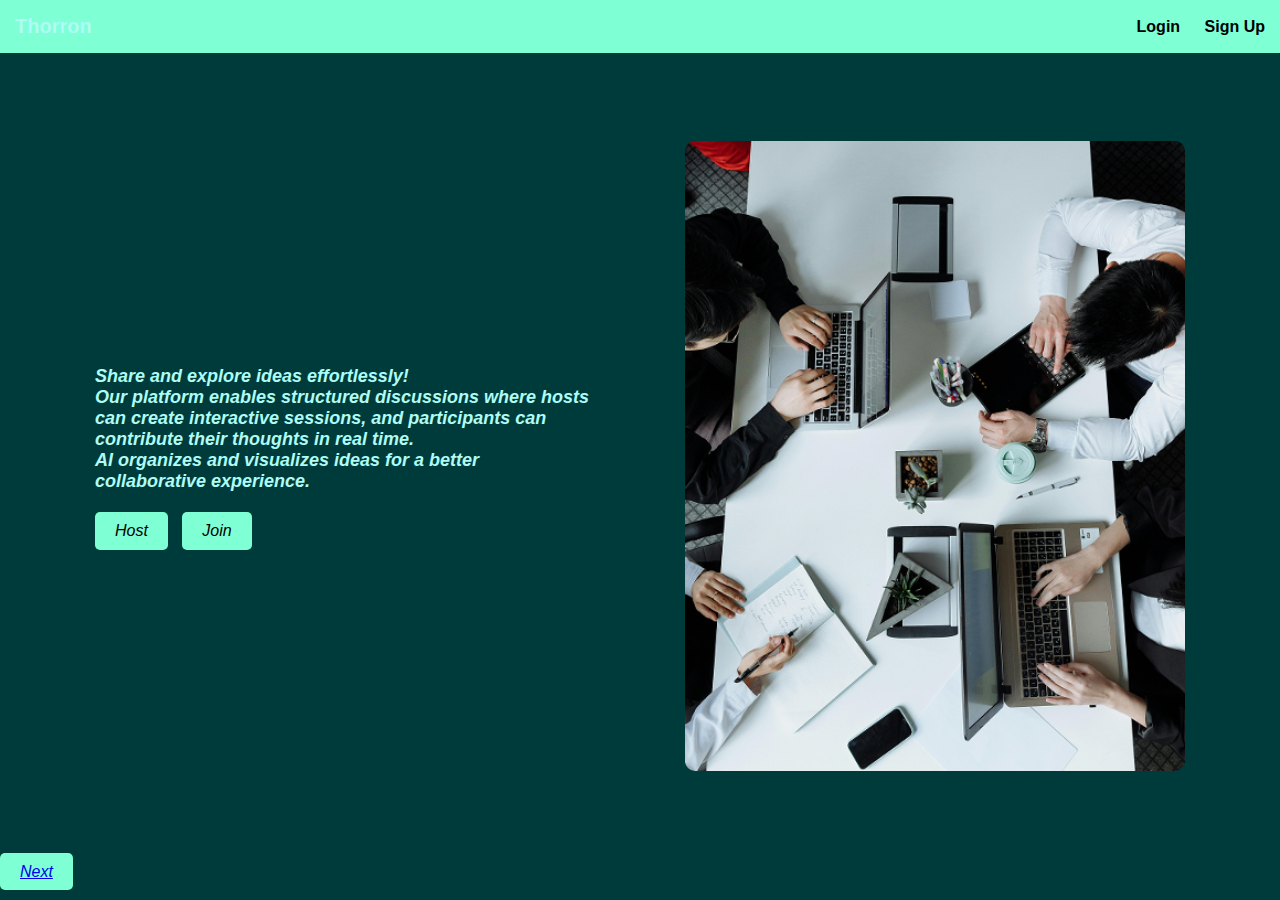
<file: index.html>
<!DOCTYPE html>
<html lang="en">

<head>
    <meta charset="UTF-8">
    <meta name="viewport" content="width=device-width, initial-scale=1.0">
    <link rel="stylesheet" href="style/global.css">
    <title>Thorron</title>

</head>

<body>
    <div class="navbar">
        <div class="logo">Thorron</div>
        <div class="nav-links">
            <a href="#">Login</a>
            <a href="#">Sign Up</a>
        </div>
    </div>
    <div class="container">
        <div class="text-content">
            <h2>Share and explore ideas effortlessly!<br> Our platform enables structured discussions where hosts can create interactive sessions, and participants can contribute their thoughts in real time.<br> AI organizes and visualizes ideas for a better
                collaborative experience.
            </h2>
            <div class="buttons">
                <button>Host</button>
                <button>Join</button>
            </div>
        </div>
        <div class="image-container">
            <img src="statics/main.png" alt="Collaboration Image">
        </div>
    </div>


    <a href="/views/form.html" class="next-prev">Next</a>
</body>

</html>
</file>
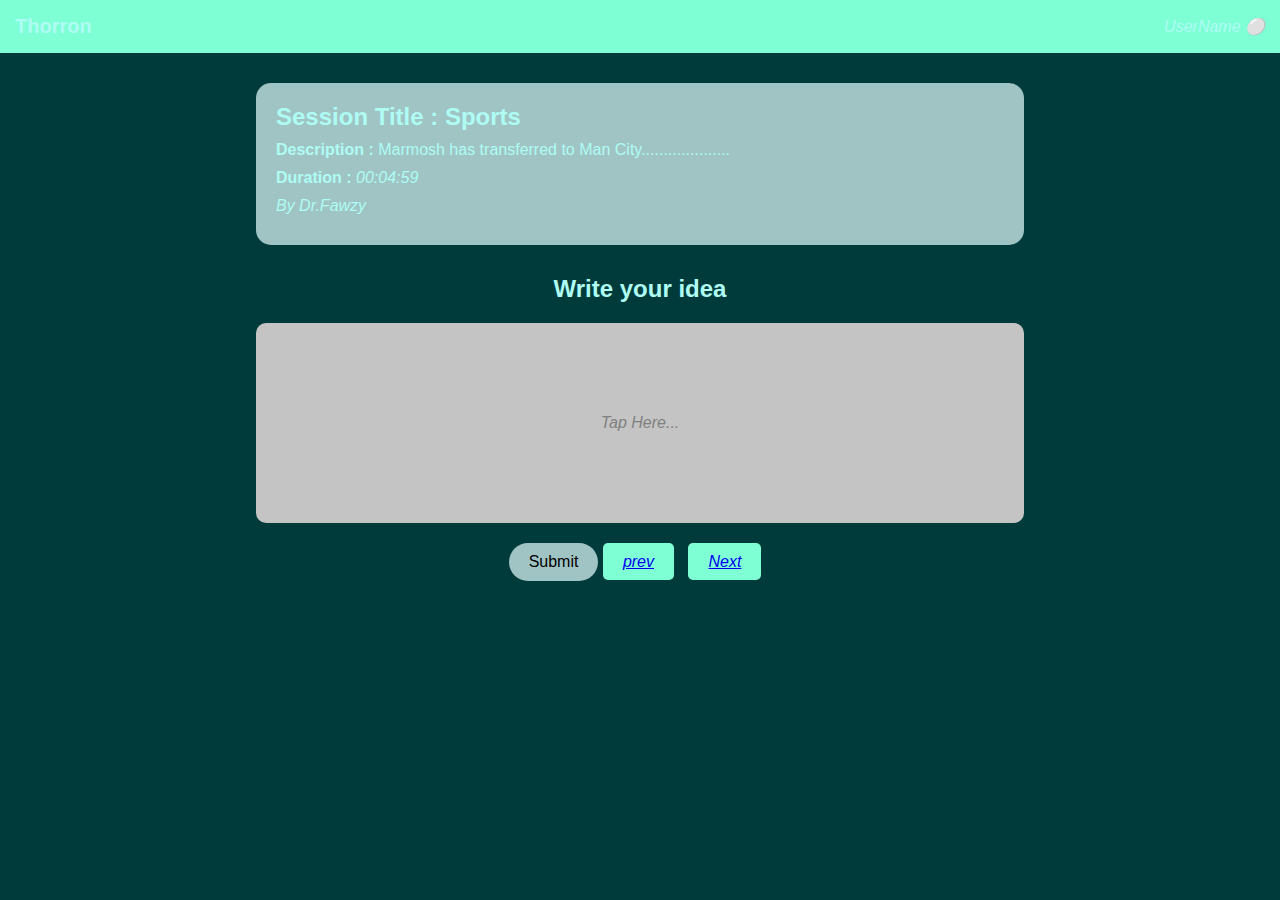
<file: views/form.html>
<!DOCTYPE html>
<html lang="en">

<head>
    <meta charset="UTF-8">
    <meta name="viewport" content="width=device-width, initial-scale=1.0">
    <title>Thorron Session</title>
    <link rel="stylesheet" href="../style/form.css">
</head>

<body>
    <div class="navbar">
        <div class="logo">Thorron</div>
        <div class="user">UserName ⚪</div>
    </div>
    <div class="session-box">
        <h2><strong>Session Title :</strong> Sports</h2>
        <p><strong>Description :</strong> Marmosh has transferred to Man City....................</p>
        <p><strong>Duration :</strong> <em>00:04:59</em></p>
        <p><em>By Dr.Fawzy</em></p>
    </div>
    <h2>Write your idea</h2>
    <div class="idea-box">Tap Here...</div>
    <button class="submit-btn">Submit</button>


    <a href="../index.html" class="next-prev">prev</a>
    <a href="/views/session.html" class="next-prev">Next</a>
</body>

</html>
</file>
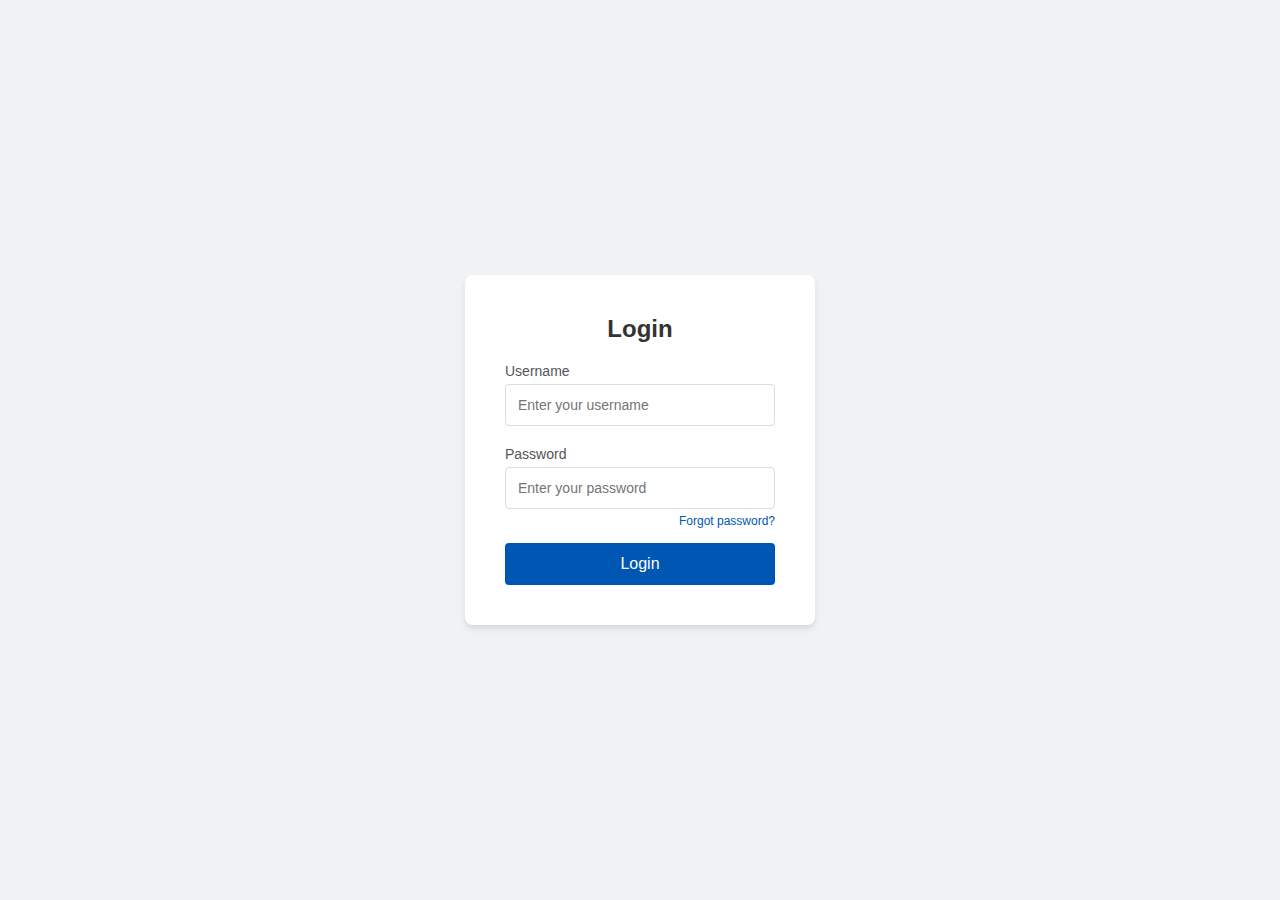
<file: views/login.html>
<!DOCTYPE html>
<html lang="en">

<head>
    <meta charset="UTF-8">
    <meta name="viewport" content="width=device-width, initial-scale=1.0">
    <link rel="stylesheet" href="../style/login.css">
    <title>Login</title>
</head>

<body>

    <div class="login-container">
        <h2>Login</h2>
        <form action="/login" method="post">
            <label for="username">Username</label>
            <input type="text" id="username" name="username" placeholder="Enter your username" required>

            <label for="password">Password</label>
            <input type="password" id="password" name="password" placeholder="Enter your password" required>

            <div class="forgot-password">
                <a href="#">Forgot password?</a>
            </div>

            <button type="submit">Login</button>
        </form>
    </div>

</body>

</html>
</file>
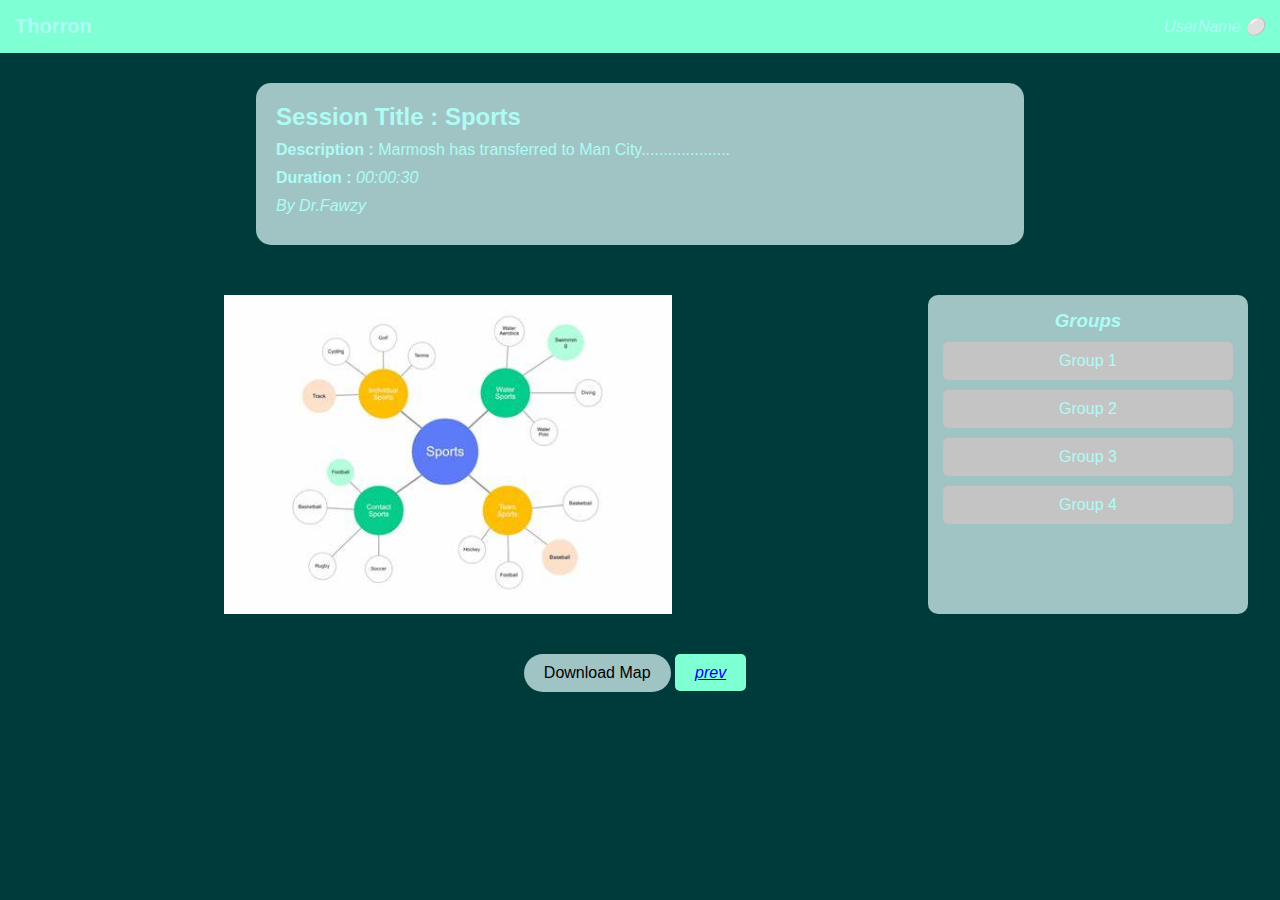
<file: views/session.html>
<!DOCTYPE html>
<html lang="en">

<head>
    <meta charset="UTF-8">
    <meta name="viewport" content="width=device-width, initial-scale=1.0">
    <title>Thorron Session</title>
    <link rel="stylesheet" href="../style/session.css">
</head>

<body>
    <div class="navbar">
        <div class="logo">Thorron</div>
        <div class="user">UserName ⚪</div>
    </div>
    <div class="session-box">
        <h2><strong>Session Title :</strong> Sports</h2>
        <p><strong>Description :</strong> Marmosh has transferred to Man City....................</p>
        <p><strong>Duration :</strong> <em>00:00:30</em></p>
        <p><em>By Dr.Fawzy</em></p>
    </div>
    <div class="groups">
        <div class="image-container">
            <img class="mind-map" src="../statics/OIP.jpeg" alt="Mind Map">
        </div>
        <div class="groups-container">
            <h3>Groups</h3>
            <div class="group-box">Group 1</div>
            <div class="group-box">Group 2</div>
            <div class="group-box">Group 3</div>
            <div class="group-box">Group 4</div>
        </div>
    </div>
    <button class="download-btn">Download Map</button>

    <a href="/views/form.html" class="next-prev">prev</a>
</body>

</html>
</file>
<file: style/global.css>
* {
    margin: 0;
    padding: 0;
    box-sizing: border-box;
    font-family: Arial, sans-serif;
}

body {
    background-color: #003b3b;
    color: #aefcf4;
}

.navbar {
    background-color: #7fffd4;
    padding: 15px;
    display: flex;
    justify-content: space-between;
    align-items: center;
}

.navbar .logo {
    font-size: 20px;
    font-weight: bold;
}

.navbar .nav-links a {
    margin-left: 20px;
    text-decoration: none;
    color: black;
    font-weight: bold;
    border-radius: 5px;
}

.container {
    display: flex;
    align-items: center;
    justify-content: space-around;
    height: 90vh;
    padding: 50px;
}

.text-content {
    max-width: 500px;
}

.text-content h2 {
    font-style: italic;
    font-size: 18px;
}

.buttons {
    margin-top: 20px;
}

.buttons button {
    background-color: #7fffd4;
    border: none;
    padding: 10px 20px;
    font-size: 16px;
    margin-right: 10px;
    font-style: italic;
    cursor: pointer;
    border-radius: 5px;
}

.image-container img {
    width: 500px;
    border-radius: 10px;
}

.next-prev {
    background-color: #7fffd4;
    border: none;
    padding: 10px 20px;
    font-size: 16px;
    margin-right: 10px;
    font-style: italic;
    cursor: pointer;
    border-radius: 5px;
}
</file>
<file: style/form.css>
* {
    margin: 0;
    padding: 0;
    box-sizing: border-box;
    font-family: Arial, sans-serif;
}

body {
    background-color: #003b3b;
    color: #aefcf4;
    text-align: center;
}

.navbar {
    background-color: #7fffd4;
    padding: 15px;
    display: flex;
    justify-content: space-between;
    align-items: center;
}

.navbar .logo {
    font-size: 20px;
    font-weight: bold;
}

.navbar .user {
    font-style: italic;
}

.session-box {
    background-color: #a0c4c4;
    padding: 20px;
    margin: 30px auto;
    width: 60%;
    border-radius: 15px;
    text-align: left;
}

.session-box h2,
.session-box p {
    margin-bottom: 10px;
}

.idea-box {
    background-color: #c4c4c4;
    width: 60%;
    height: 200px;
    margin: 20px auto;
    border-radius: 10px;
    display: flex;
    justify-content: center;
    align-items: center;
    font-style: italic;
    color: gray;
}

.submit-btn {
    background-color: #a0c4c4;
    border: none;
    padding: 10px 20px;
    font-size: 16px;
    border-radius: 20px;
    cursor: pointer;
}

.next-prev {
    background-color: #7fffd4;
    border: none;
    padding: 10px 20px;
    font-size: 16px;
    margin-right: 10px;
    font-style: italic;
    cursor: pointer;
    border-radius: 5px;
}
</file>
<file: style/login.css>
* {
    margin: 0;
    padding: 0;
    box-sizing: border-box;
}


/* Body styling */

body {
    font-family: 'Helvetica Neue', Helvetica, Arial, sans-serif;
    background: #f0f2f5;
    display: flex;
    justify-content: center;
    align-items: center;
    height: 100vh;
}


/* Container for the login form */

.login-container {
    background: #fff;
    width: 350px;
    padding: 40px;
    border-radius: 8px;
    box-shadow: 0 4px 6px rgba(0, 0, 0, 0.1);
}

.login-container h2 {
    text-align: center;
    margin-bottom: 20px;
    color: #333;
}


/* Form layout */

.login-container form {
    display: flex;
    flex-direction: column;
}

.login-container form label {
    margin-bottom: 5px;
    color: #555;
    font-size: 14px;
}

.login-container form input[type="text"],
.login-container form input[type="password"] {
    padding: 12px;
    margin-bottom: 20px;
    border: 1px solid #ddd;
    border-radius: 4px;
    font-size: 14px;
    transition: border-color 0.3s ease;
}

.login-container form input[type="text"]:focus,
.login-container form input[type="password"]:focus {
    border-color: #0056b3;
    outline: none;
}

.login-container form button {
    padding: 12px;
    border: none;
    border-radius: 4px;
    background: #0056b3;
    color: #fff;
    font-size: 16px;
    cursor: pointer;
    transition: background 0.3s ease;
}

.login-container form button:hover {
    background: #004494;
}


/* Forgot password link styling */

.login-container .forgot-password {
    text-align: right;
    font-size: 12px;
    margin-top: -15px;
    margin-bottom: 15px;
}

.login-container .forgot-password a {
    color: #0056b3;
    text-decoration: none;
}

.login-container .forgot-password a:hover {
    text-decoration: underline;
}
</file>
<file: style/session.css>
* {
    margin: 0;
    padding: 0;
    box-sizing: border-box;
    font-family: Arial, sans-serif;
}

body {
    background-color: #003b3b;
    color: #aefcf4;
    text-align: center;
}

.navbar {
    background-color: #7fffd4;
    padding: 15px;
    display: flex;
    justify-content: space-between;
    align-items: center;
}

.navbar .logo {
    font-size: 20px;
    font-weight: bold;
}

.navbar .user {
    font-style: italic;
}

.session-box {
    background-color: #a0c4c4;
    padding: 20px;
    margin: 30px auto;
    width: 60%;
    border-radius: 15px;
    text-align: left;
}

.session-box h2,
.session-box p {
    margin-bottom: 10px;
}

.mind-map {
    width: 50%;
    margin: 20px auto;
    display: block;
}

.groups-container {
    background-color: #a0c4c4;
    padding: 15px;
    width: 25%;
    border-radius: 10px;
    margin: 20px auto;
}

.groups-container h3 {
    font-style: italic;
    margin-bottom: 10px;
}

.group-box {
    background-color: #c4c4c4;
    padding: 10px;
    border-radius: 5px;
    margin: 10px 0;
}

.download-btn {
    background-color: #a0c4c4;
    border: none;
    padding: 10px 20px;
    font-size: 16px;
    border-radius: 20px;
    cursor: pointer;
    margin-top: 20px;
}

.groups {
    display: flex;
    justify-content: center;
}

.groups .image-container {
    width: 70%;
}

.next-prev {
    background-color: #7fffd4;
    border: none;
    padding: 10px 20px;
    font-size: 16px;
    margin-right: 10px;
    font-style: italic;
    cursor: pointer;
    border-radius: 5px;
}
</file>
